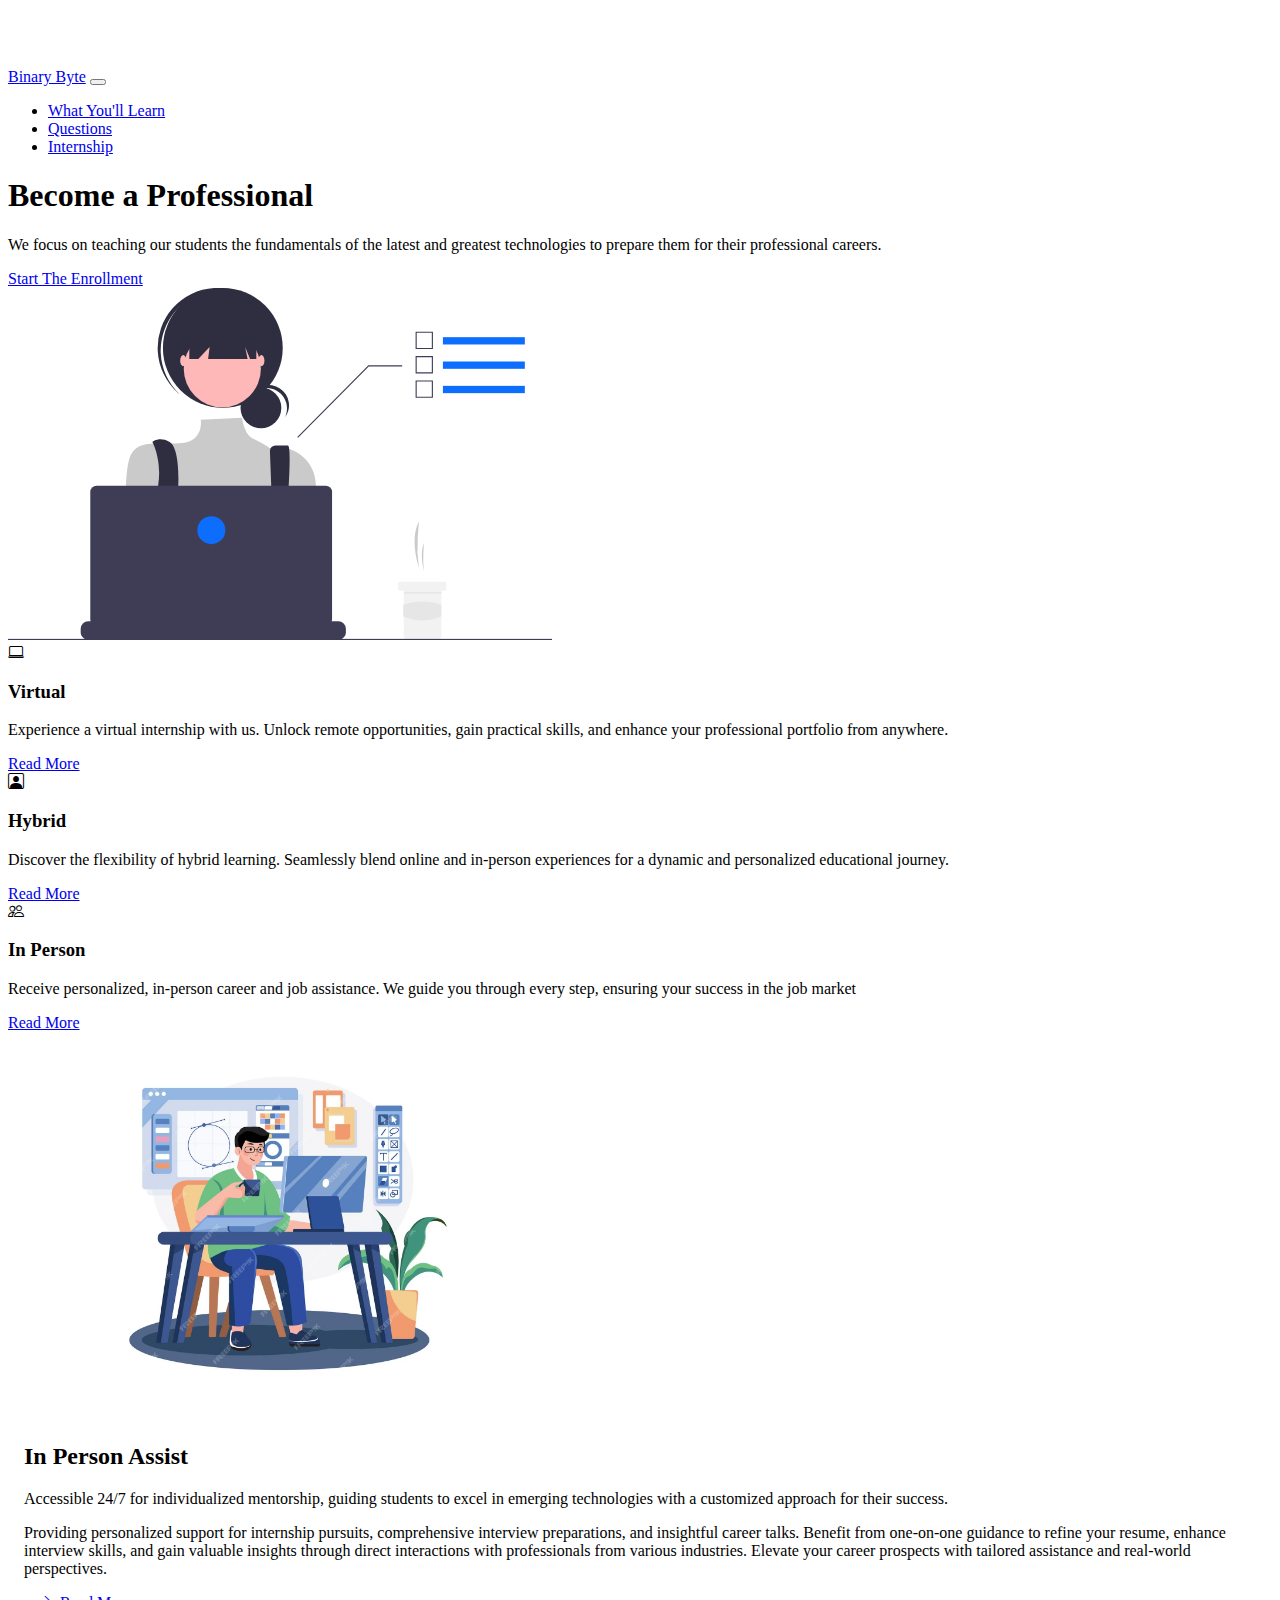
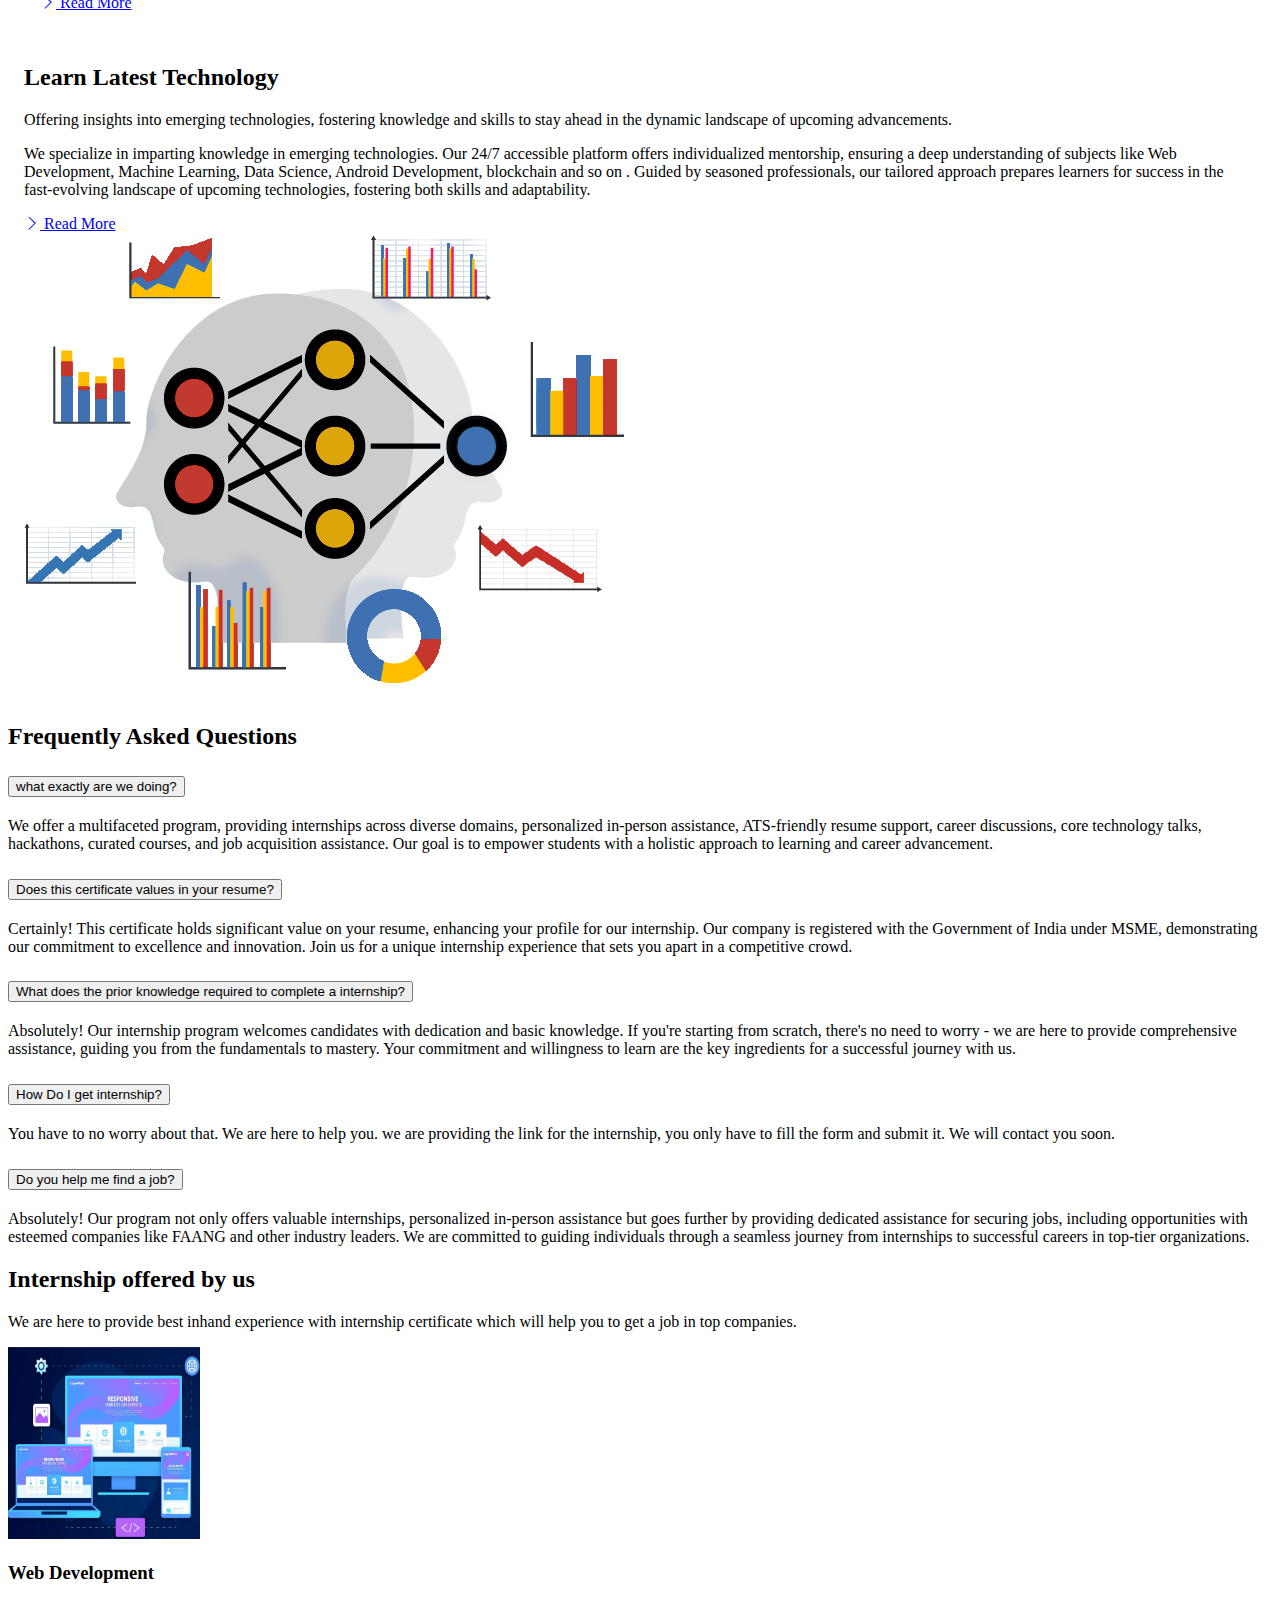
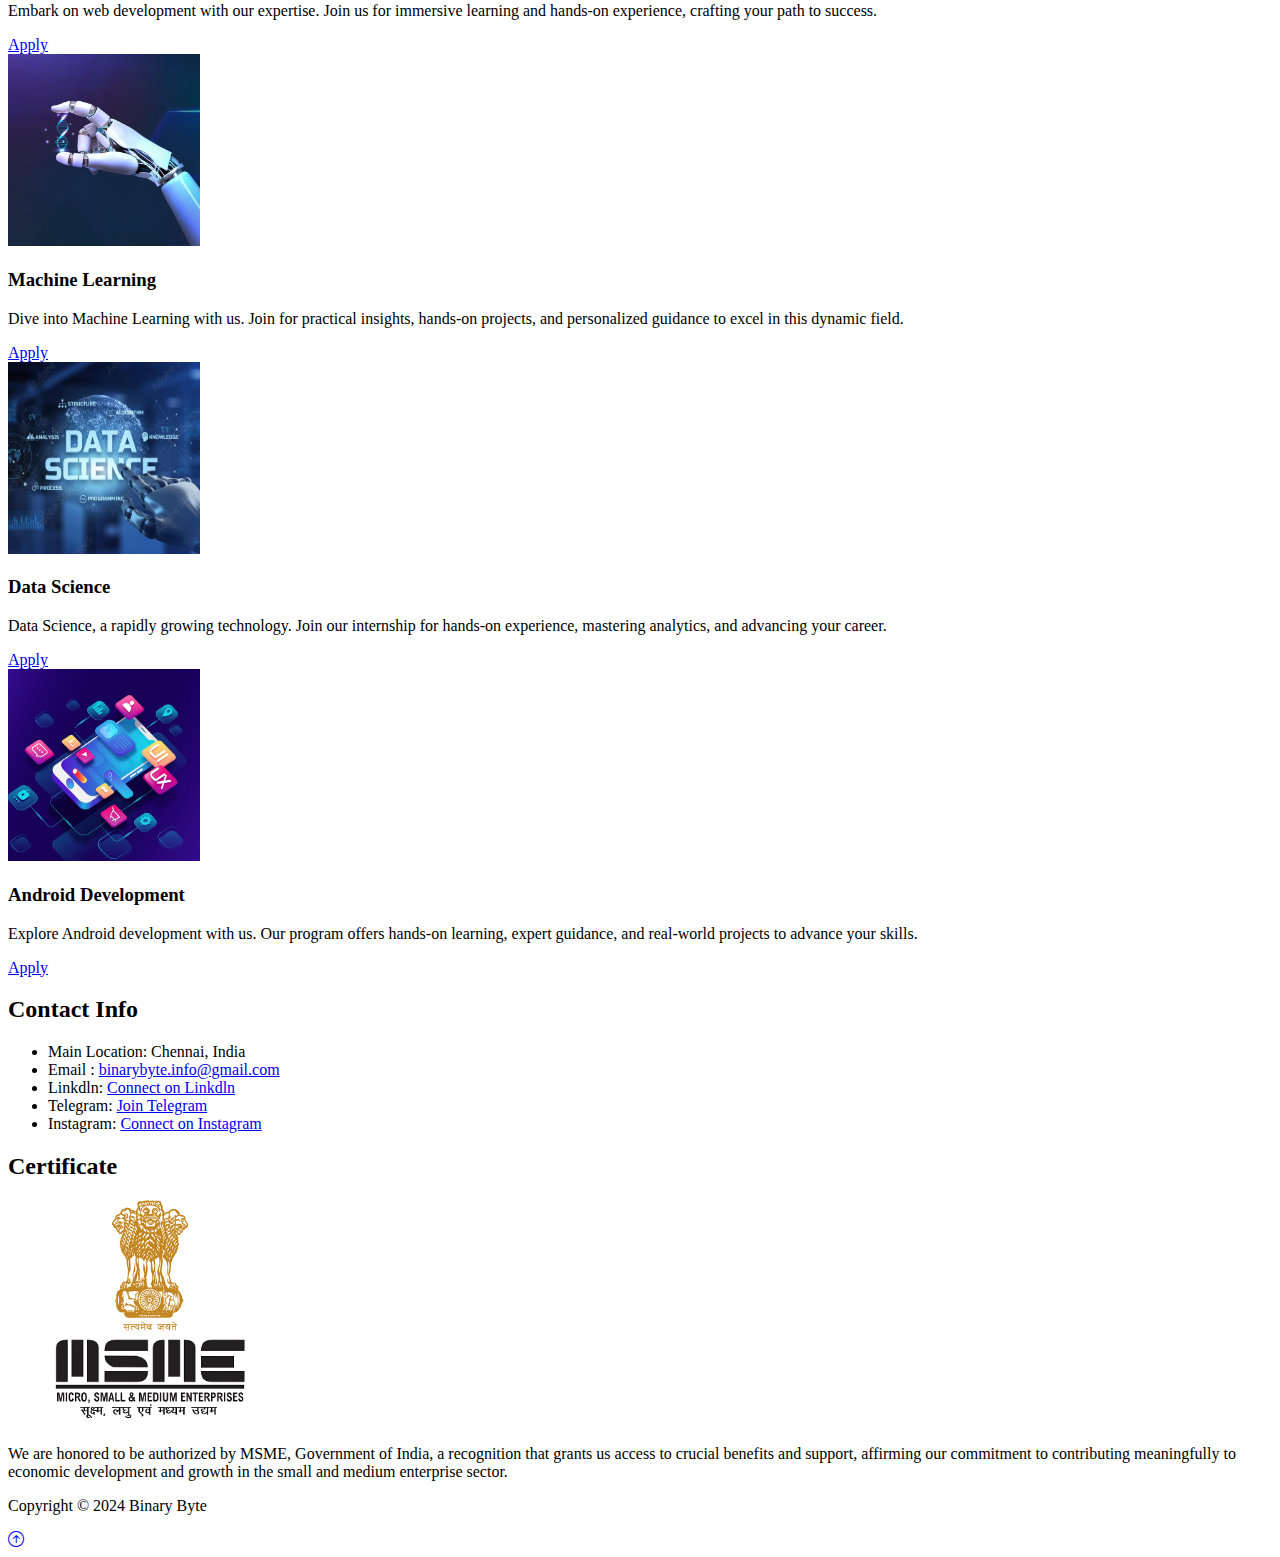
<file: bb/Binary Byte/index.html>
<!DOCTYPE html>
<html lang="en">

<head>
    <meta charset="UTF-8" />
    <meta http-equiv="X-UA-Compatible" content="IE=edge" />
    <meta name="viewport" content="width=device-width, initial-scale=1.0" />
    <link href="https://cdn.jsdelivr.net/npm/bootstrap@5.0.1/dist/css/bootstrap.min.css" rel="stylesheet"
        integrity="sha384-+0n0xVW2eSR5OomGNYDnhzAbDsOXxcvSN1TPprVMTNDbiYZCxYbOOl7+AMvyTG2x" crossorigin="anonymous" />
    <link rel="stylesheet" href="https://cdn.jsdelivr.net/npm/bootstrap-icons@1.3.0/font/bootstrap-icons.css" />
    <link href="https://api.mapbox.com/mapbox-gl-js/v2.1.1/mapbox-gl.css" rel="stylesheet" />
    <link rel="stylesheet" href="style.css" />
    <title>Frontend Bootcamp</title>
</head>

<body>
    <!-- <a href="https://docs.google.com/forms/d/e/1FAIpQLScgcZj6l3fAolq1QX9235l4rdfid1nDs-fuyq7wfuN_a9QYxQ/viewform?usp=sf_link"
        target="_blank">Go to Google Form</a> -->

    <!-- Navbar -->
    <nav class="navbar navbar-expand-lg bg-dark navbar-dark py-3 fixed-top">
        <div class="container">
            <a href="#" class="navbar-brand">Binary Byte</a>

            <button class="navbar-toggler" type="button" data-bs-toggle="collapse" data-bs-target="#navmenu">
                <span class="navbar-toggler-icon"></span>
            </button>

            <div class="collapse navbar-collapse" id="navmenu">
                <ul class="navbar-nav ms-auto">
                    <li class="nav-item">
                        <a href="#learn" class="nav-link">What You'll Learn</a>
                    </li>
                    <li class="nav-item">
                        <a href="#questions" class="nav-link">Questions</a>
                    </li>
                    <li class="nav-item">
                        <a href="#internship" class="nav-link">Internship</a>
                    </li>
                </ul>
            </div>
        </div>
    </nav>

    <!-- Showcase -->
    <section class="bg-dark text-light p-5 text-center text-sm-start" padding="2rem!important">
        <div class="container ">
            <div class="d-sm-flex align-items-center justify-content-between">
                <div>
                    <h1>Become a <span class="text-warning"> Professional </span></h1>
                    <p class="lead my-4">
                        We focus on teaching our students the fundamentals of the latest
                        and greatest technologies to prepare them for their professional careers.
                    </p>
                    <!-- <button class="btn btn-primary btn-lg" data-bs-toggle="modal" data-bs-target="#enroll">
                        Start The Enrollment
                    </button> -->
                    <a class="btn btn-primary btn-lg" href="#internship" class="nav-link">
                        Start The Enrollment
                    </a>
                </div>
                <img class="img-fluid w-50 d-none d-sm-block" src="img/showcase.svg" alt="" style=" height: 22rem;" />
            </div>
        </div>
    </section>

    <!-- Newsletter -->
    <!-- <section class="bg-primary text-light p-5">
        <div class="container">
            <div class="d-md-flex justify-content-between align-items-center">
                <h3 class="mb-3 mb-md-0">Sign Up For Our Newsletter</h3>

                <div class="input-group news-input">
                    <input type="text" class="form-control" placeholder="Enter Email" />
                    <button class="btn btn-dark btn-lg" type="button">Submit</button>
                </div>
            </div>
        </div>
    </section> -->

    <!-- Boxes -->
    <section class="p-5">
        <div class="container">
            <div class="row text-center g-4">
                <div class="col-md">
                    <div class="card bg-dark text-light">
                        <div class="card-body text-center">
                            <div class="h1 mb-3">
                                <i class="bi bi-laptop"></i>
                            </div>
                            <h3 class="card-title mb-3">Virtual</h3>
                            <p class="card-text">
                                Experience a virtual internship with us. Unlock remote opportunities, gain practical
                                skills, and enhance your professional portfolio from anywhere.
                            </p>
                            <a href="#internship" class="btn btn-primary">Read More</a>
                        </div>
                    </div>
                </div>
                <div class="col-md">
                    <div class="card bg-secondary text-light">
                        <div class="card-body text-center">
                            <div class="h1 mb-3">
                                <i class="bi bi-person-square"></i>
                            </div>
                            <h3 class="card-title mb-3">Hybrid</h3>
                            <p class="card-text">
                                Discover the flexibility of hybrid learning. Seamlessly blend online and in-person
                                experiences for a dynamic and personalized educational journey.
                            </p>
                            <a href="#contact" class="btn btn-dark">Read More</a>
                        </div>
                    </div>
                </div>
                <div class="col-md">
                    <div class="card bg-dark text-light">
                        <div class="card-body text-center">
                            <div class="h1 mb-3">
                                <i class="bi bi-people"></i>
                            </div>
                            <h3 class="card-title mb-3">In Person</h3>
                            <p class="card-text">
                                Receive personalized, in-person career and job assistance. We guide you through every
                                step, ensuring your success in the job market
                            </p>
                            <a href="#learn" class="btn btn-primary">Read More</a>
                        </div>
                    </div>
                </div>
            </div>
        </div>
    </section>

    <!-- Learn Sections -->
    <section id="learn" style=" padding: 1rem;">
        <div class="container">
            <div class="row align-items-center justify-content-between">
                <div class="col-md">
                    <img src="img/learnSec.avif" style=" height: 22rem; margin-bottom: 1.2rem;" class="img-fluid"
                        alt="" />
                </div>
                <div class="col-md style=" padding: 0.5rem; ">
            <h2>In Person Assist</h2>
            <p class=" lead">
                    Accessible 24/7 for individualized mentorship, guiding students to excel in emerging technologies
                    with a customized approach for their success.
                    </p>
                    <p>
                        Providing personalized support for internship pursuits, comprehensive interview preparations,
                        and insightful career talks. Benefit from one-on-one guidance to refine your resume, enhance
                        interview skills, and gain valuable insights through direct interactions with professionals from
                        various industries. Elevate your career prospects with tailored assistance and real-world
                        perspectives.
                    </p>
                    <a href="#" class="btn btn-light" style="margin: 1rem;">
                        <i class="bi bi-chevron-right"></i> Read More
                    </a>
                </div>
            </div>
        </div>
    </section>

    <section id="learn" class="bg-dark text-light" style=" padding: 1rem;">
        <div class=" container">
            <div class="row align-items-center justify-content-between">
                <div class="col-md p-5">
                    <h2>Learn Latest Technology</h2>
                    <p class="lead">
                        Offering insights into emerging technologies, fostering knowledge and skills to stay ahead in
                        the
                        dynamic landscape of upcoming advancements.
                    </p>
                    <p>
                        We specialize in imparting knowledge in emerging technologies. Our 24/7 accessible platform
                        offers
                        individualized mentorship, ensuring a deep understanding of subjects like Web Development,
                        Machine
                        Learning, Data Science, Android Development, blockchain and so on . Guided by seasoned
                        professionals, our tailored approach prepares learners for success in the fast-evolving
                        landscape of
                        upcoming technologies, fostering both skills and adaptability.
                    </p>
                    <a href="#" class="btn btn-light mt-3">
                        <i class="bi bi-chevron-right"></i> Read More
                    </a>
                </div>
                <div class="col-md">
                    <img src="img/learn_img.png" class="img-fluid" alt="" />
                </div>
            </div>
        </div>
    </section>


    <!-- Question Accordion -->
    <section id="questions" class="p-5">
        <div class="container">
            <h2 class="text-center mb-4">Frequently Asked Questions</h2>
            <div class="accordion accordion-flush" id="questions">
                <!-- Item 1 -->
                <div class="accordion-item">
                    <h2 class="accordion-header">
                        <button class="accordion-button collapsed" type="button" data-bs-toggle="collapse"
                            data-bs-target="#question-one">
                            what exactly are we doing?
                        </button>
                    </h2>
                    <div id="question-one" class="accordion-collapse collapse" data-bs-parent="#questions">
                        <div class="accordion-body">
                            We offer a multifaceted program, providing internships across diverse domains, personalized
                            in-person assistance, ATS-friendly resume support, career discussions, core technology
                            talks, hackathons, curated courses, and job acquisition assistance. Our goal is to empower
                            students with a holistic approach to learning and career advancement.
                        </div>
                    </div>
                </div>
                <!-- Item 2 -->
                <div class="accordion-item">
                    <h2 class="accordion-header">
                        <button class="accordion-button collapsed" type="button" data-bs-toggle="collapse"
                            data-bs-target="#question-two">
                            Does this certificate values in your resume?
                        </button>
                    </h2>
                    <div id="question-two" class="accordion-collapse collapse" data-bs-parent="#questions">
                        <div class="accordion-body">

                            Certainly! This certificate holds significant value on your resume, enhancing your profile
                            for our internship. Our company is registered with the Government of India under MSME,
                            demonstrating our commitment to excellence and innovation. Join us for a unique internship
                            experience that sets you apart in a competitive crowd.
                        </div>
                    </div>
                </div>
                <!-- Item 3 -->
                <div class="accordion-item">
                    <h2 class="accordion-header">
                        <button class="accordion-button collapsed" type="button" data-bs-toggle="collapse"
                            data-bs-target="#question-three">
                            What does the prior knowledge required to complete a internship?
                        </button>
                    </h2>
                    <div id="question-three" class="accordion-collapse collapse" data-bs-parent="#questions">
                        <div class="accordion-body">
                            Absolutely! Our internship program welcomes candidates with dedication and basic knowledge.
                            If you're starting from scratch, there's no need to worry - we are here to provide
                            comprehensive assistance, guiding you from the fundamentals to mastery. Your commitment and
                            willingness to learn are the key ingredients for a successful journey with us.
                        </div>
                    </div>
                </div>
                <!-- Item 4 -->
                <div class="accordion-item">
                    <h2 class="accordion-header">
                        <button class="accordion-button collapsed" type="button" data-bs-toggle="collapse"
                            data-bs-target="#question-four">
                            How Do I get internship?
                        </button>
                    </h2>
                    <div id="question-four" class="accordion-collapse collapse" data-bs-parent="#questions">
                        <div class="accordion-body">
                            You have to no worry about that. We are here to help you. we are providing the link for the
                            internship, you only have to fill the form and submit it. We will contact you soon.
                        </div>
                    </div>
                </div>
                <!-- Item 5 -->
                <div class="accordion-item">
                    <h2 class="accordion-header">
                        <button class="accordion-button collapsed" type="button" data-bs-toggle="collapse"
                            data-bs-target="#question-five">
                            Do you help me find a job?
                        </button>
                    </h2>
                    <div id="question-five" class="accordion-collapse collapse" data-bs-parent="#questions">
                        <div class="accordion-body">
                            Absolutely! Our program not only offers valuable internships, personalized in-person
                            assistance but goes further by providing dedicated assistance for securing jobs, including
                            opportunities with esteemed companies like FAANG and other industry leaders. We are
                            committed to guiding individuals through a seamless journey from internships to successful
                            careers in top-tier organizations.
                        </div>
                    </div>
                </div>
            </div>
        </div>
    </section>

    <!-- Internship  -->

    <section id="internship" class="p-5 bg-primary">
        <div class="container">
            <h2 class="text-center text-white">Internship offered by us</h2>
            <p class="lead text-center text-white mb-5">
                We are here to provide best inhand experience with internship certificate which will help you to get a
                job in top companies.
            </p>
            <div class="row g-4">
                <div class="col-md-6 col-lg-3">
                    <div class="card bg-light">
                        <div class="card-body text-center">
                            <img src="img/webDeve.jpeg" class="rounded-circle mb-3" style="height: 12rem; width: 12rem;"
                                alt="" />
                            <h3 class="card-title mb-3">Web Development</h3>
                            <p class="card-text">
                                Embark on web development with our expertise. Join us for immersive learning and
                                hands-on experience, crafting your path to success.
                            </p>
                            <a href="https://docs.google.com/forms/d/e/1FAIpQLScgcZj6l3fAolq1QX9235l4rdfid1nDs-fuyq7wfuN_a9QYxQ/viewform?usp=sf_link"
                                target="_blank" role="button" type="button" class="btn btn-primary">Apply
                            </a>
                        </div>
                    </div>
                </div>

                <div class="col-md-6 col-lg-3">
                    <div class="card bg-light">
                        <div class="card-body text-center">
                            <img src="img/ml.avif" class="rounded-circle mb-3" style="height: 12rem; width: 12rem;"
                                alt="" />
                            <h3 class="card-title mb-3">Machine Learning</h3>
                            <p class="card-text">
                                Dive into Machine Learning with us. Join for practical insights, hands-on projects, and
                                personalized guidance to excel in this dynamic field.
                            </p>
                            <a href="https://docs.google.com/forms/d/e/1FAIpQLScgcZj6l3fAolq1QX9235l4rdfid1nDs-fuyq7wfuN_a9QYxQ/viewform?usp=sf_link"
                                target="_blank" role="button" type="button" class="btn btn-primary">Apply
                            </a>
                        </div>
                    </div>
                </div>

                <div class="col-md-6 col-lg-3">
                    <div class="card bg-light">
                        <div class="card-body text-center">
                            <img src="img/dataSci.jpeg" class="rounded-circle mb-3" style="height: 12rem; width: 12rem;"
                                alt="" />
                            <h3 class="card-title mb-3">Data Science</h3>
                            <p class="card-text">
                                Data Science, a rapidly growing technology. Join our internship for hands-on experience,
                                mastering analytics, and advancing your career.
                            </p>
                            <a href="https://docs.google.com/forms/d/e/1FAIpQLScgcZj6l3fAolq1QX9235l4rdfid1nDs-fuyq7wfuN_a9QYxQ/viewform?usp=sf_link"
                                target="_blank" role="button" type="button" class="btn btn-primary">Apply
                            </a>
                        </div>
                    </div>
                </div>

                <div class="col-md-6 col-lg-3">
                    <div class="card bg-light">
                        <div class="card-body text-center">
                            <img src="img/ande.jpeg" class="rounded-circle mb-3" style="height: 12rem; width: 12rem;"
                                alt="" />
                            <h3 class="card-title mb-3">Android Development</h3>
                            <p class="card-text">
                                Explore Android development with us. Our program offers hands-on learning, expert
                                guidance, and real-world projects to advance your skills.
                            </p>
                            <a href="https://docs.google.com/forms/d/e/1FAIpQLScgcZj6l3fAolq1QX9235l4rdfid1nDs-fuyq7wfuN_a9QYxQ/viewform?usp=sf_link"
                                target="_blank" role="button" type="button" class="btn btn-primary">Apply
                            </a>
                        </div>
                    </div>
                </div>
            </div>
        </div>
    </section>

    <!-- Contact & Map -->
    <section id="contact" class="p-5 ">
        <div class="container">
            <div class="row g-4">
                <div class="col-md">
                    <h2 class="text-center mb-4">Contact Info</h2>
                    <ul class="list-group list-group-flush lead">
                        <li class="list-group-item">
                            <span class="fw-bold">Main Location:</span> Chennai, India
                        </li>
                        <!-- <li class="list-group-item">
                            <span class="fw-bold">Contact Number:</span> ----
                        </li> -->
                        <li class="list-group-item">
                            <span class="fw-bold">Email : </span>
                            <a href="http://binarybyte.info@gmail.com">binarybyte.info@gmail.com</a>
                        </li>
                        <li class="list-group-item">
                            <span class="fw-bold"> Linkdln:</span>
                            <a href="https://www.linkedin.com/in/binary-byte-b7932a2aa/">Connect on Linkdln</a>
                        </li>
                        <li class="list-group-item">
                            <span class="fw-bold">Telegram:</span>
                            <a href="https://t.me/binarybyteinternship">Join Telegram</a>
                        </li>
                        <li class="list-group-item">
                            <span class="fw-bold">Instagram:</span>
                            <a href="https://www.instagram.com/binarybyteintern?igsh=d2F1eTJscTJoYzE3">Connect on Instagram</a>
                        </li>
                    </ul>
                </div>


                <!-- Certification  -->

                <!-- <div class="col-md">
                    <div id="map"></div> -->
                <!-- <class="container">
                        <div class="row g-4">
                            <div class="col-md">
                                <h2 class="text-center mb-4">Certificate</h2>
                                <div class="row">
                                    <div class="col-7">
                                        <img src="https://www.jatinverma.org/uploads/2019_11/MSME.png" style = " padding-left: 2rem; height : 12rem " srcset="">
                                    </div>
                                    <div class="col-5">
                                        <p>We are honored to be authorized by MSME, Government of India, a recognition that grants us access to crucial benefits and support, affirming our commitment to contributing meaningfully to economic development and growth in the small and medium enterprise sector.
                                        </p>
                                    </div>
                                </div>
                            </div>
                        </div> -->
                <!-- </div> -->


                <div class="col-md">
                    <div class="container-fluid">
                        <div class="row bottom-fl">
                            <h2 class="text-center mb-4">Certificate</h2>
                            <div class="col-xxl-6 mt-5 custom-box ">
                                <div class="text-center">
                                    <img src="img/MSME.png" class="rounded msme" alt="...">
                                </div>
                                <!-- <h2>Left Half</h2>
                        <p>This is the left half of the website.</p> -->
                            </div>
                            <div class="col-xxl-6 mt-5 custom-box">
                                <p>We are honored to be authorized by MSME, Government of India, a recognition that
                                    grants us access to crucial benefits and support, affirming our commitment to
                                    contributing meaningfully to economic development and growth in the small and medium
                                    enterprise sector.</p>
                            </div>
                        </div>
                    </div>
                </div>
            </div>


        </div>
        </div>
    </section>

    <!-- Footer -->
    <footer class="p-5 bg-dark text-white text-center position-relative">
        <div class="container">
            <p class="lead">Copyright &copy; 2024 Binary Byte</p>

            <a href="#" class="position-absolute bottom-0 end-0 p-5">
                <i class="bi bi-arrow-up-circle h1"></i>
            </a>
        </div>
    </footer>

    <!-- Modal
    <div class="modal fade" id="enroll" tabindex="-1" aria-labelledby="enrollLabel" aria-hidden="true">
        <div class="modal-dialog">
            <div class="modal-content">
                <div class="modal-header">
                    <h5 class="modal-title" id="enrollLabel">Enrollment</h5>
                    <button type="button" class="btn-close" data-bs-dismiss="modal" aria-label="Close"></button>
                </div>
                <div class="modal-body">
                    <p class="lead">Fill out this form and we will get back to you</p>
                    <form>
                        <div class="mb-3">
                            <label for="first-name" class="col-form-label">
                                First Name:
                            </label>
                            <input type="text" class="form-control" id="first-name" />
                        </div>
                        <div class="mb-3">
                            <label for="last-name" class="col-form-label">Last Name:</label>
                            <input type="text" class="form-control" id="last-name" />
                        </div>
                        <div class="mb-3">
                            <label for="email" class="col-form-label">Email:</label>
                            <input type="email" class="form-control" id="email" />
                        </div>
                        <div class="mb-3">
                            <label for="phone" class="col-form-label">Phone:</label>
                            <input type="tel" class="form-control" id="phone" />
                        </div>
                    </form>
                </div>
                <div class="modal-footer">
                    <button type="button" class="btn btn-secondary" data-bs-dismiss="modal">
                        Close
                    </button>
                    <button type="button" class="btn btn-primary">Submit</button>
                </div>
            </div>
        </div>
    </div> -->


    <script src="https://cdn.jsdelivr.net/npm/bootstrap@5.0.1/dist/js/bootstrap.bundle.min.js"
        integrity="sha384-gtEjrD/SeCtmISkJkNUaaKMoLD0//ElJ19smozuHV6z3Iehds+3Ulb9Bn9Plx0x4"
        crossorigin="anonymous"></script>
    <!-- <script src="https://api.mapbox.com/mapbox-gl-js/v2.1.1/mapbox-gl.js"></script>

    <script>
      mapboxgl.accessToken =
        'pk.eyJ1IjoiYnRyYXZlcnN5IiwiYSI6ImNrbmh0dXF1NzBtbnMyb3MzcTBpaG10eXcifQ.h5ZyYCglnMdOLAGGiL1Auw'
      var map = new mapboxgl.Map({
        container: 'map',
        style: 'mapbox://styles/mapbox/streets-v11',
        center: [-71.060982, 42.35725],
        zoom: 18,
      }) -->
    </script>
</body>



</html>
</file>
<file: bb/Binary Byte/style.css>
body::before {
    display: block;
    content: '';
    height: 60px;
  }
  
  #map {
    width: 100%;
    height: 100%;
    border-radius: 10px;
  }
  
  .msme {
    /* padding-left: 2rem;  */
    height : 25vh; 
  }

  @media (min-width: 768px) {
    .news-input {
      width: 50%;
    }
  }

  /* @media (max-width: 768px) {
    #learn
    {
        padding: 0px;
    }
  } */

  @media only screen and (min-width:768px) and ( max-width: 991px) {
    .msme {
      margin-bottom: 20px; /* Optional: Add some space between stacked boxes */
    }

    .msme{
      height: 16vh;
    }
    .bottom-fl
    {
      flex-direction: column;
    }

    
  }

  @media (min-width: 992px) and (max-width: 1200px) { 
    .msme {
      margin-bottom: 20px; /* Optional: Add some space between stacked boxes */
    }
    
    .msme{
      height: 21vh;
    }
    .bottom-fl
    {
      flex-direction: column;
    }
   }
</file>
